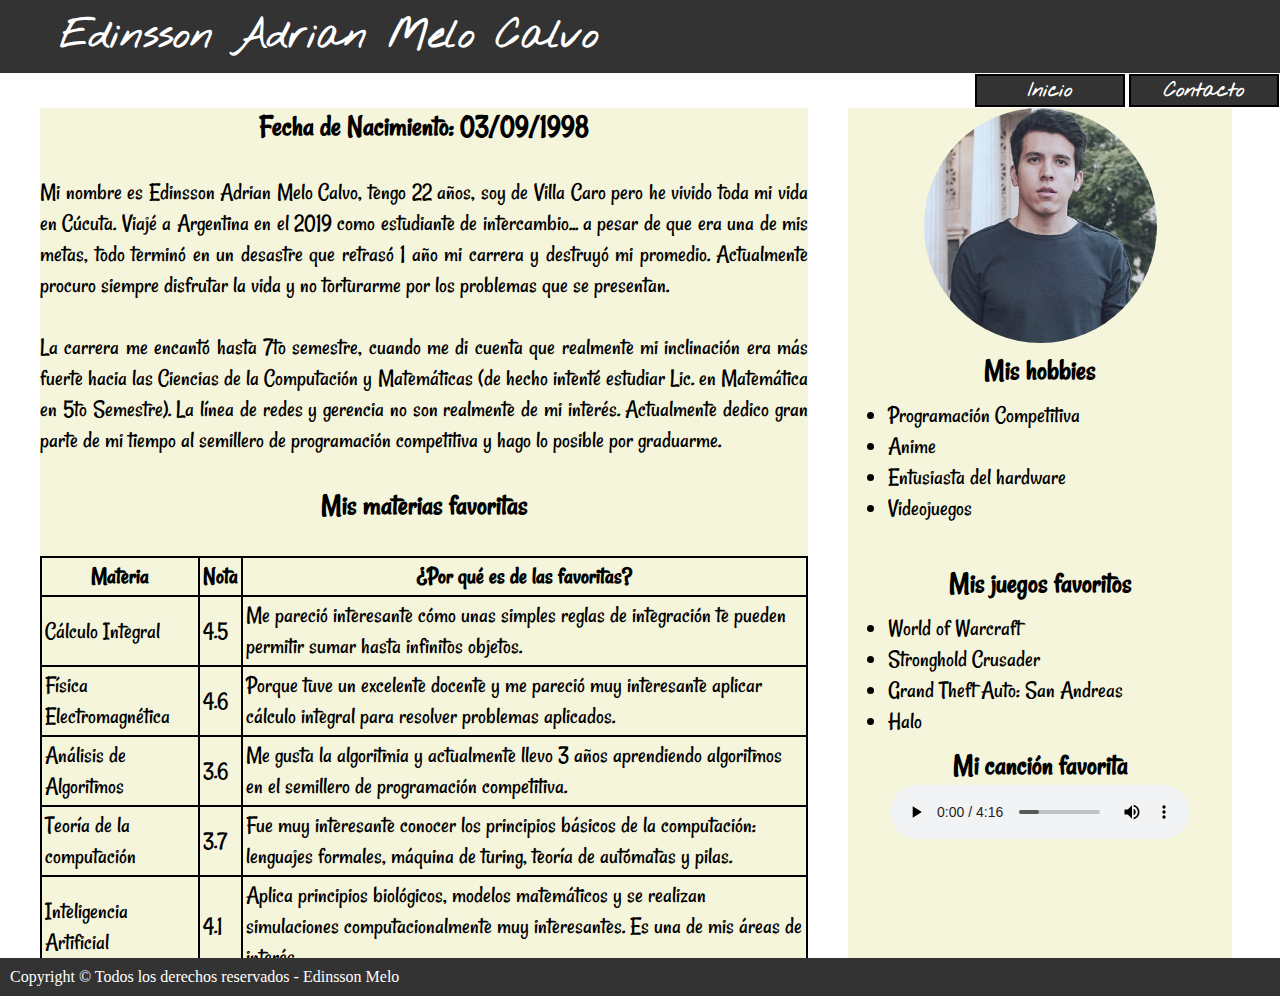
<file: index.html>
<!DOCTYPE html>
<html>
<head>
	<meta charset="utf-8">
	<title>Edinsson Melo</title>
	<link rel="stylesheet" type="text/css" href="css/style.css">
	<link rel="preconnect" href="https://fonts.gstatic.com">
	<link href="https://fonts.googleapis.com/css2?family=Luckiest+Guy&family=Nothing+You+Could+Do&family=Redressed&display=swap" rel="stylesheet">
	<link rel="preconnect" href="https://fonts.gstatic.com">
	<link href="https://fonts.googleapis.com/css2?family=Rancho&display=swap" rel="stylesheet">
</head>
	<body>
		<header>
			<h1 id="titulo">Edinsson Adrian Melo Calvo</h1>
		</header>
		<nav>
			<a href="index.html"><button class="boton">Inicio</button></a>
			<a href="contacto.html"><button class="boton">Contacto</button></a>
		</nav>
		
		<article>
			<section>
				<h2 class="subtitle">Fecha de Nacimiento: 03/09/1998</h2>
			</section>
			<br>
			<section>
				<p>Mi nombre es Edinsson Adrian Melo Calvo, tengo 22 años, soy de Villa Caro pero he vivido toda mi vida en Cúcuta. Viajé a Argentina en el 2019 como estudiante de intercambio... a pesar de que era una de mis metas, todo terminó en un desastre que retrasó 1 año mi carrera y destruyó mi promedio. Actualmente procuro siempre disfrutar la vida y no torturarme por los problemas que se presentan.</p>
			</section>
			<br>
			<section>
				<p>La carrera me encantó hasta 7to semestre, cuando me di cuenta que realmente mi inclinación era más fuerte hacia las Ciencias de la Computación y Matemáticas (de hecho intenté estudiar Lic. en Matemática en 5to Semestre). La línea de redes y gerencia no son realmente de mi interés. Actualmente dedico gran parte de mi tiempo al semillero de programación competitiva y hago lo posible por graduarme. </p>
			</section>
			<br>
			<h3 class="subtitle">Mis materias favoritas</h3>
			<br>
			<table class="tabla">
				<tr>
					<th>Materia</th>
					<th>Nota</th>
					<th>¿Por qué es de las favoritas?</th>
				</tr>
				
				<tr>
					<td>Cálculo Integral</td>
					<td>4.5</td>
					<td>Me pareció interesante cómo unas simples reglas de integración te pueden permitir sumar hasta infinitos objetos.</td>
				</tr>

				<tr>
					<td>Física Electromagnética</td>
					<td>4.6</td>
					<td>Porque tuve un excelente docente y me pareció muy interesante aplicar cálculo integral para resolver problemas aplicados.</td>
				</tr>

				<tr>
					<td>Análisis de Algoritmos</td>
					<td>3.6</td>
					<td>Me gusta la algoritmia y actualmente llevo 3 años aprendiendo algoritmos en el semillero de programación competitiva.</td>
				</tr>

				<tr>
					<td>Teoría de la computación</td>
					<td>3.7</td>
					<td>Fue muy interesante conocer los principios básicos de la computación: lenguajes formales, máquina de turing, teoría de autómatas y pilas. </td>
				</tr>

				<tr>
					<td>Inteligencia Artificial</td>
					<td>4.1</td>
					<td>Aplica principios biológicos, modelos matemáticos y se realizan simulaciones computacionalmente muy interesantes. Es una de mis áreas de interés.</td>
				</tr>
			</table>
		</article>
		<aside>
			<img src="img/perfil.jpg" id="perfil">
			<br>
			<div>
				<h3 class="subtitle">Mis hobbies</h3>
				<ul>
					<li>Programación Competitiva</li>
					<li>Anime</li>
					<li>Entusiasta del hardware</li>
					<li>Videojuegos</li>
				</ul>
			</div>
			<br>
			<div>
				<h3 class="subtitle">Mis juegos favoritos</h3>
				<ul>
					<li>World of Warcraft</li>
					<li>Stronghold Crusader</li>
					<li>Grand Theft Auto: San Andreas</li>
					<li>Halo</li>
				</ul>
			</div>
			<div>
				<h3 class="subtitle">Mi canción favorita</h3>
				<audio controls>
					<source src="music/Dancing.mp3"  type="audio/ogg">
		  			<source src="music/Dancing.mp3"  type="audio/mpeg">
				</audio>
			</div>
		</aside>
		<footer>Copyright © Todos los derechos reservados - Edinsson Melo</footer>
		
	</body>
</html>
</file>
<file: css/style.css>
*{
  box-sizing: border-box;
  padding: 0;
  margin: 0;

}

header{
	color: 	white;
	background: rgb(51, 51, 51);
	font-family: 'Nothing You Could Do', cursive;
	font-size: 20px;
	padding: 10px 60px;
}
nav{
	padding: 1px;
	text-align: right;
}
article{
	font-family: 'Rancho', cursive;
	font-size: 24px;
	width:60%;
	float: left;
	display: inline-block;
	margin: 0px 40px;
	background:		#F5F5DC;
	height: 850px;
}

aside{
	font-family: 'Rancho', cursive;
	font-size: 24px;
	width: 30%;
	float: left;
	display:inline-block;
	text-align: center;
	background:#F5F5DC;
	height: 850px;
}
footer{
	width: 100%;
	display: inline-block;
	padding: 10px;
	color:white;
	background: rgb(51, 51, 51);
}
p{
	text-align: justify;
}
ul{
	padding: 10px;
	margin-left: 30px;
	text-align: left;

}
.subtitle{
	text-align: center;
	font-size: 30px; !important
}
#perfil{
	width: 233px;
	height: 235px;
	border-radius: 70%;
}
.boton{
	font-family: 'Nothing You Could Do', cursive;
    text-decoration: none;
    padding: 1px;
    width: 150px;
    font-weight: 700;
    font-size: 20px;
    color: #ffffff;
    background-color: rgb(51, 51, 51);
    border: 2px solid #000000;
  }
 form .boton{
 	margin-left: 40%;
 }
 form label{
 	display: inline;
 	float: left;
 	width: 7%;
 	margin: 3px;
 	padding-left: 15px;
 }
 form input,textarea{
 	padding: 10px;
 	margin-left: 20px;
 	width: 90%;
 }
.boton:hover{
    color: rgb(51, 51, 51);
    background-color: #ffffff;
}
.tabla,tr,th, td{
	border:2px solid;
	border-collapse: collapse;
	padding: 3px;
}
</file>
